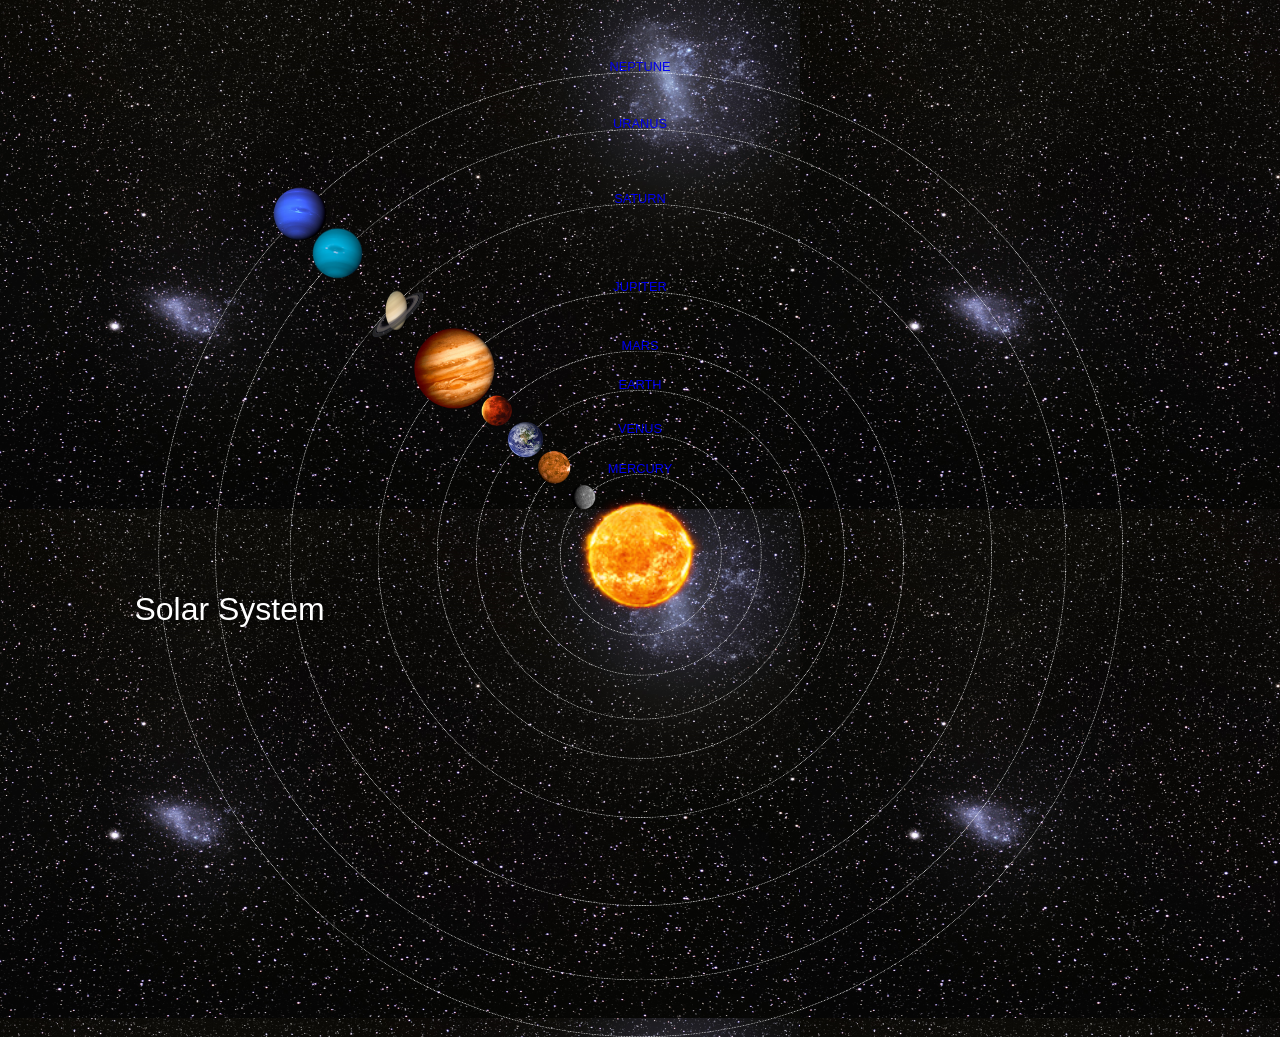
<file: index.html>
<!DOCTYPE html>
<html>
    <head>
        <title>Solar System</title>
        <link rel="stylesheet" href="style.css"/>
    </head>
    <body>
        <div id="container">
        <h1>Solar System</h1>
        <a href="sun.html"></a><img src="images/sun.png" id="sun"/></a>

        <div id="neptune-orbit">
            <a href="neptune.html"></a><img src="images/neptune.png" id="neptune"/></a>
        </div>
        <div id="neptune-label" class="label-box">
            <a href="neptune.html">NEPTUNE</a>
        </div>

        <div id="uranus-orbit">
            <a href="uranus.html"></a><img src="images/uranus.png" id="uranus"/></a>
        </div>
        <div id="uranus-label" class="label-box">
            <a href="uranus.html">URANUS</a>
        </div>

        <div id="saturn-orbit">
            <a href="saturn.html"></a><img src="images/saturn.png" id="saturn"/></a>
        </div>
        <div id="saturn-label" class="label-box">
            <a href="saturn.html">SATURN</a>
        </div>

         <div id="jupiter-orbit">
            <a href="jupiter.html"></a><img src="images/jupiter.png" id="jupiter"/></a>
        </div>
        <div id="jupiter-label" class="label-box">
            <a href="jupiter.html">JUPITER</a>
        </div>

        <div id="mars-orbit">
            <a href="mars.html"></a><img src="images/mars.png" id="mars"/></a>
        </div>
        <div id="mars-label" class="label-box">
            <a href="mars.html">MARS</a>
        </div>

        <div id="earth-orbit">
            <a href="earth.html"></a><img src="images/earth.png" id="earth"/></a>
        </div>
        <div id="earth-label" class="label-box">
            <a href="earth.html">EARTH</a>
        </div>

        <div id="venus-orbit">
            <a href="venus.html"></a><img src="images/venus.png" id="venus"/></a>
        </div>
        <div id="venus-label" class="label-box">
            <a href="venus.html">VENUS</a>
        </div>

        <div id="mercury-orbit">
            <a href="mercury.html"></a><img src="images/mercury.png" id="mercury"/></a>
        </div>
        <div id="mercury-label" class="label-box">
            <a href="mercury.html">MERCURY</a>
        </div>
    </body>
</html>
</file>
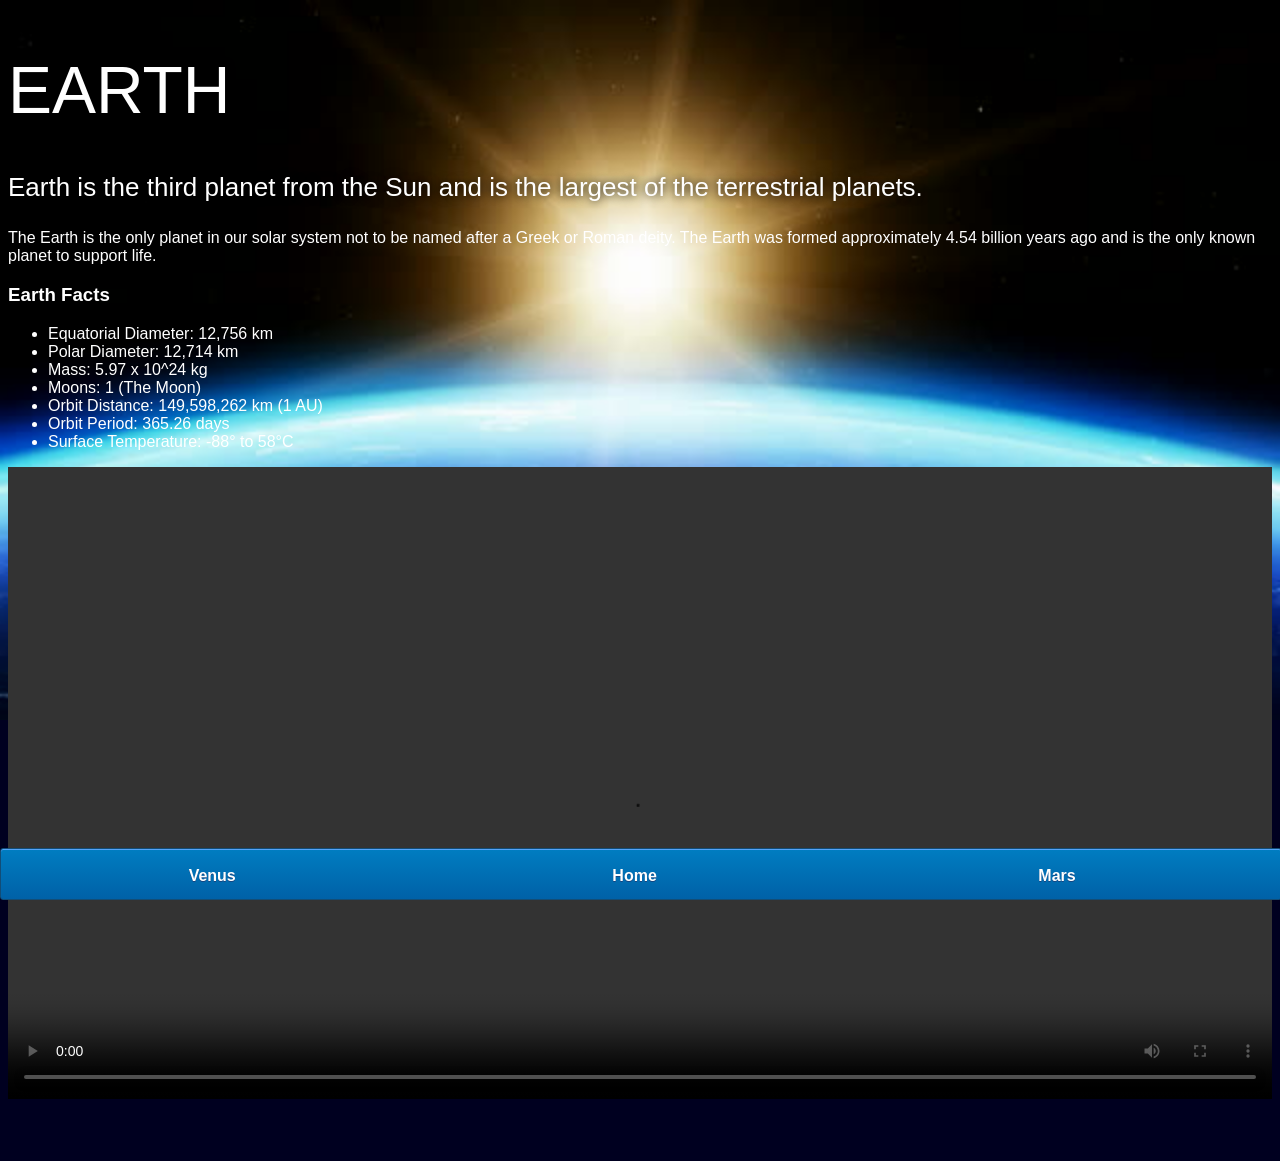
<file: earth.html>
<!DOCTYPE html>
<html>
    <head>
        <title>Solar System</title>
        <link rel="stylesheet" href="style-pages.css"/>
    </head>
    <body>
        <div id="main">
          <div id="content">
            <h1>Earth</h1>
                <p class="intro">
                    Earth is the third planet from the Sun and is the largest of the terrestrial planets. 
                </p>             

                <p>
                    The Earth is the only planet in our solar system not to be named after a Greek or Roman deity. The Earth was formed approximately 4.54 billion years ago and is the only known planet to support life.
                </p>

                <h3>Earth Facts</h3>
                <ul>
                    <li>Equatorial Diameter:	12,756 km</li>
                    <li>Polar Diameter:	12,714 km</li>
                    <li>Mass:	5.97 x 10^24 kg</li>
                    <li>Moons:	1 (The Moon)</li>
                    <li>Orbit Distance:	149,598,262 km (1 AU)</li>
                    <li>Orbit Period:	365.26 days</li>
                    <li>Surface Temperature:	-88&deg; to 58&deg;C</li>
                </ul>
                <video id="video" controls>
                    <source src="videos/earth-video.mp4" type="video/mp4">
                </video>

          </div>
          <div id="tabs-bottom">
           <a href="venus.html">Venus</a>
           <a href="index.html">Home</a>
           <a href="mars.html">Mars</a>
          </div>
        </div>
    </body>
</html>
</file>
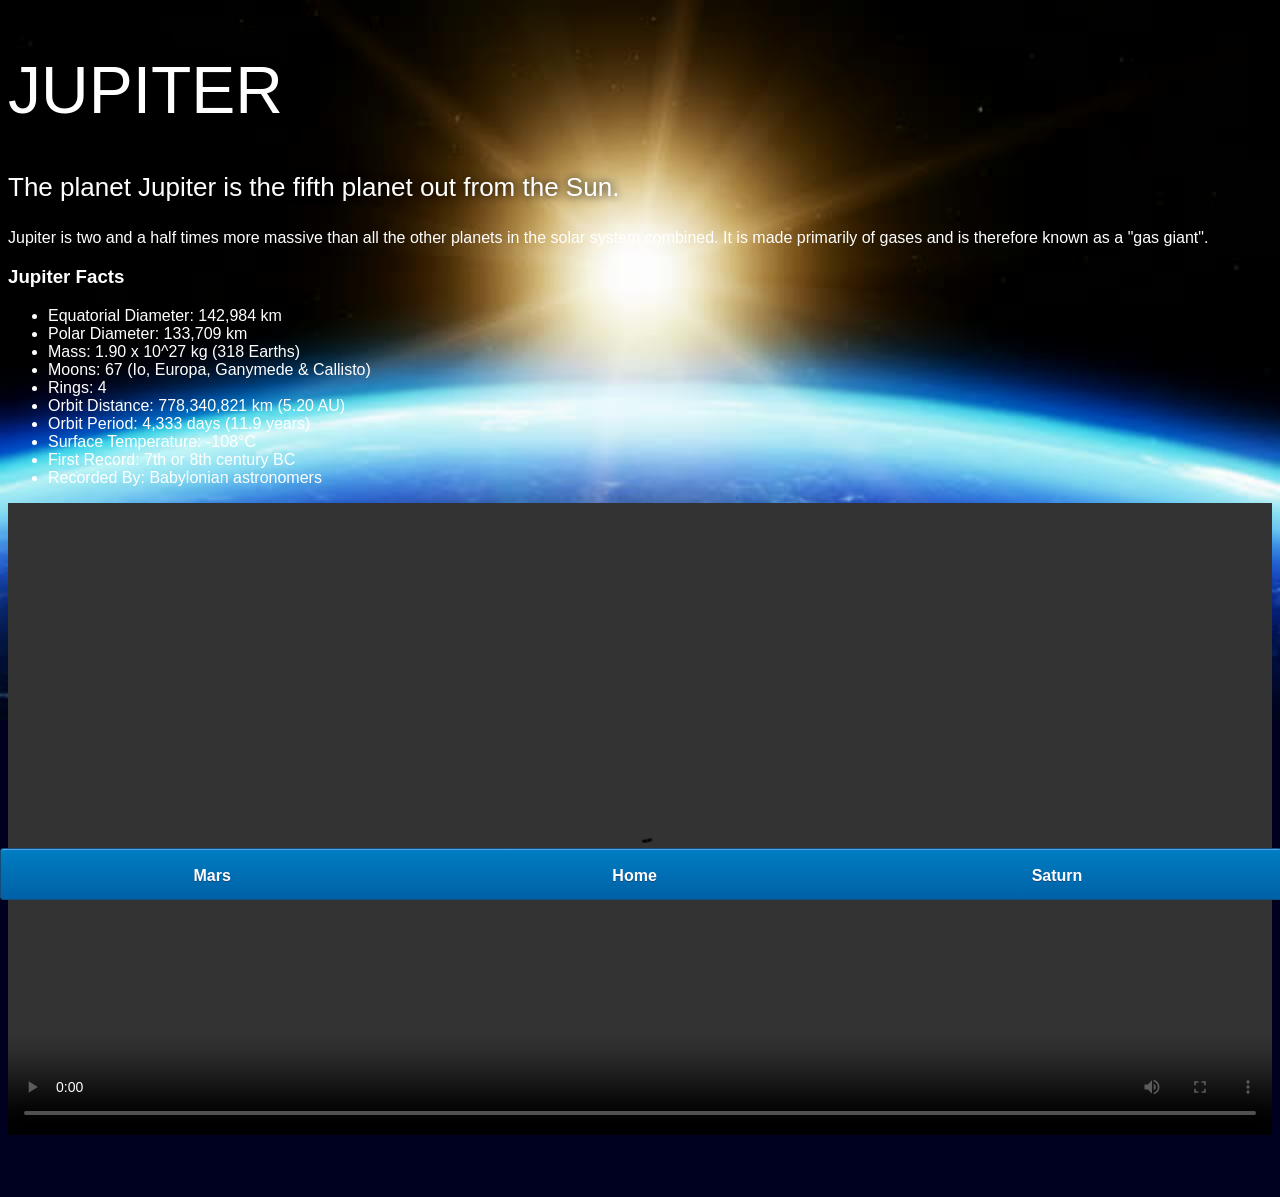
<file: jupiter.html>
<!DOCTYPE html>
<html>
    <head>
        <title>Solar System</title>
        <link rel="stylesheet" href="style-pages.css"/>
    </head>
    <body>
        <div id="main">
          <div id="content">
            <h1>Jupiter</h1>
            <p class="intro">
                    The planet Jupiter is the fifth planet out from the Sun.
                </p>             

                <p>
                    Jupiter is two and a half times more massive than all the other planets in the solar system combined. It is made primarily of gases and is therefore known as a "gas giant".
                </p>

                <h3>Jupiter Facts</h3>
                <ul>
                    <li>Equatorial Diameter:	142,984 km</li>
                    <li>Polar Diameter:	133,709 km</li>
                    <li>Mass:	1.90 x 10^27 kg (318 Earths)</li>
                    <li>Moons:	67 (Io, Europa, Ganymede & Callisto)</li>
                    <li>Rings:	4</li>
                    <li>Orbit Distance:	778,340,821 km (5.20 AU)</li>
                    <li>Orbit Period:	4,333 days (11.9 years)</li>
                    <li>Surface Temperature:	-108&deg;C</li>
                    <li>First Record:	7th or 8th century BC</li>
                    <li>Recorded By:	Babylonian astronomers</li>
                </ul>
                <video id="video" controls>
                    <source src="videos/jupiter-video.mp4" type="video/mp4">
                </video>

          </div>
          <div id="tabs-bottom">
            <a href="mars.html">Mars</a>
            <a href="index.html">Home</a>
            <a href="saturn.html">Saturn</a>
          </div>
        </div>
    </body>
</html>
</file>
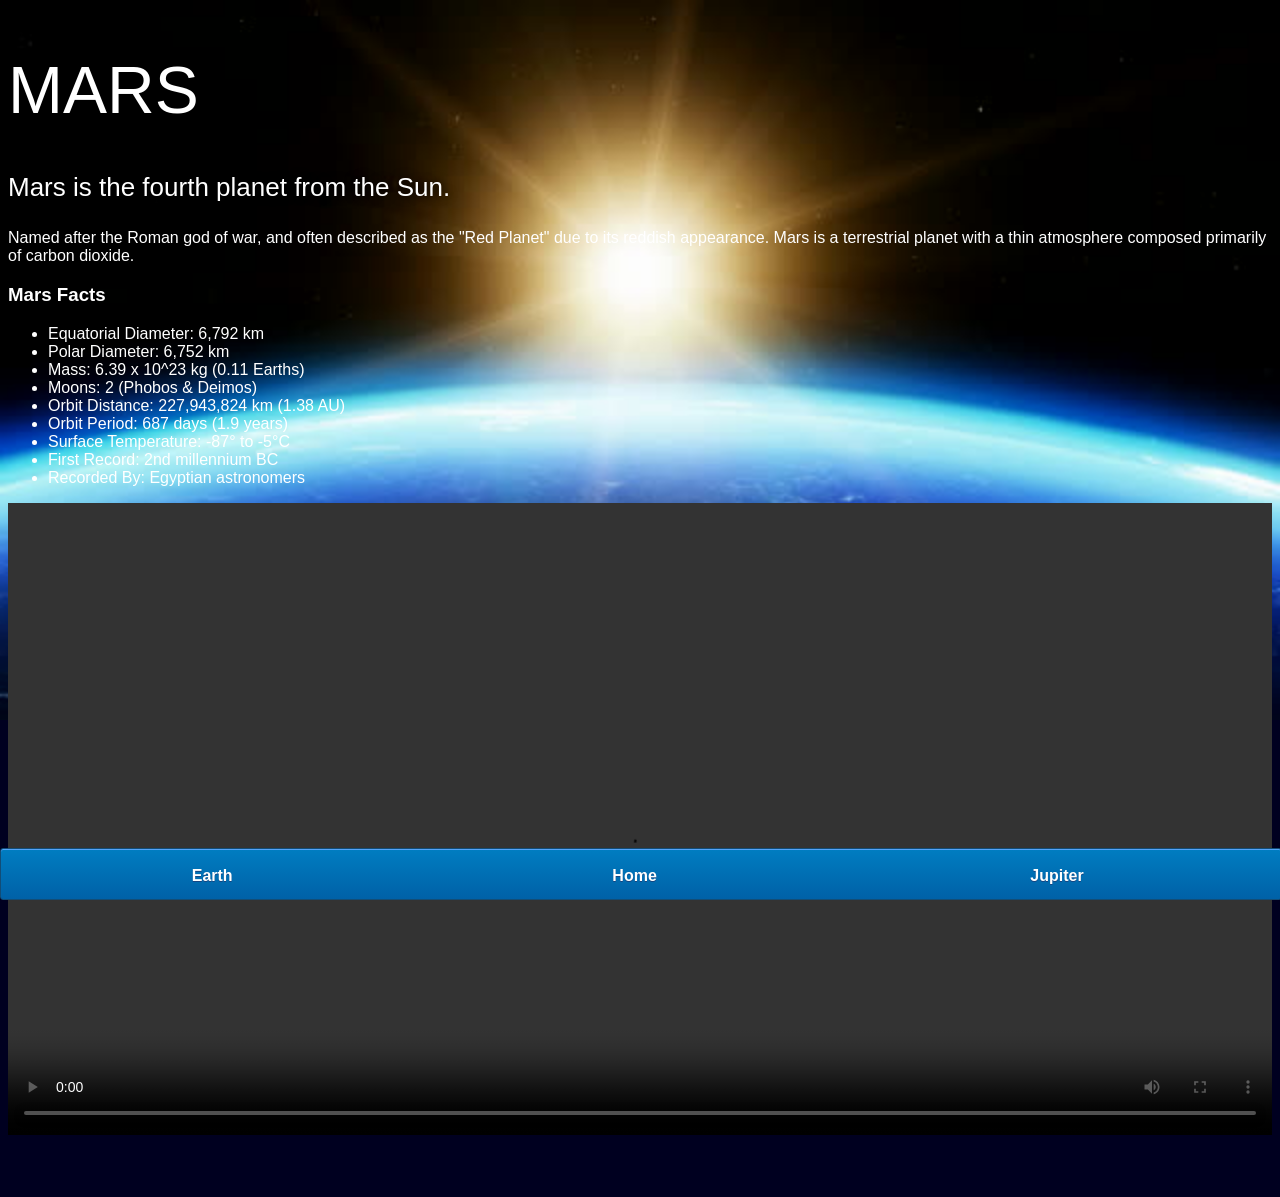
<file: mars.html>
<!DOCTYPE html>
<html>
    <head>
        <title>Solar System</title>
        <link rel="stylesheet" href="style-pages.css"/>
    </head>
    <body>
        <div id="main">
          <div id="content">
            <h1>MARS</h1>
           <p class="intro">
                    Mars is the fourth planet from the Sun.  
                </p>             

                <p>
                    Named after the Roman god of war, and often described as the "Red Planet" due to its reddish appearance. Mars is a terrestrial planet with a thin atmosphere composed primarily of carbon dioxide.
                </p>

                <h3>Mars Facts</h3>
                <ul>
                    <li>Equatorial Diameter:	6,792 km</li>
                    <li>Polar Diameter:	6,752 km</li>
                    <li>Mass:	6.39 x 10^23 kg (0.11 Earths)</li>
                    <li>Moons:	2 (Phobos & Deimos)</li>
                    <li>Orbit Distance:	227,943,824 km (1.38 AU)</li>
                    <li>Orbit Period:	687 days (1.9 years)</li>
                    <li>Surface Temperature:	-87&deg; to -5&deg;C</li>
                    <li>First Record:	2nd millennium BC</li>
                    <li>Recorded By:	Egyptian astronomers</li>
                </ul>
                <video id="video" controls>
                    <source src="videos/mars-video.mp4" type="video/mp4">
                </video>

          </div>
          <div id="tabs-bottom">
            <a href="earth.html">Earth</a>
            <a href="index.html">Home</a>
            <a href="jupiter.html">Jupiter</a>
          </div>
        </div>
    </body>
</html>
</file>
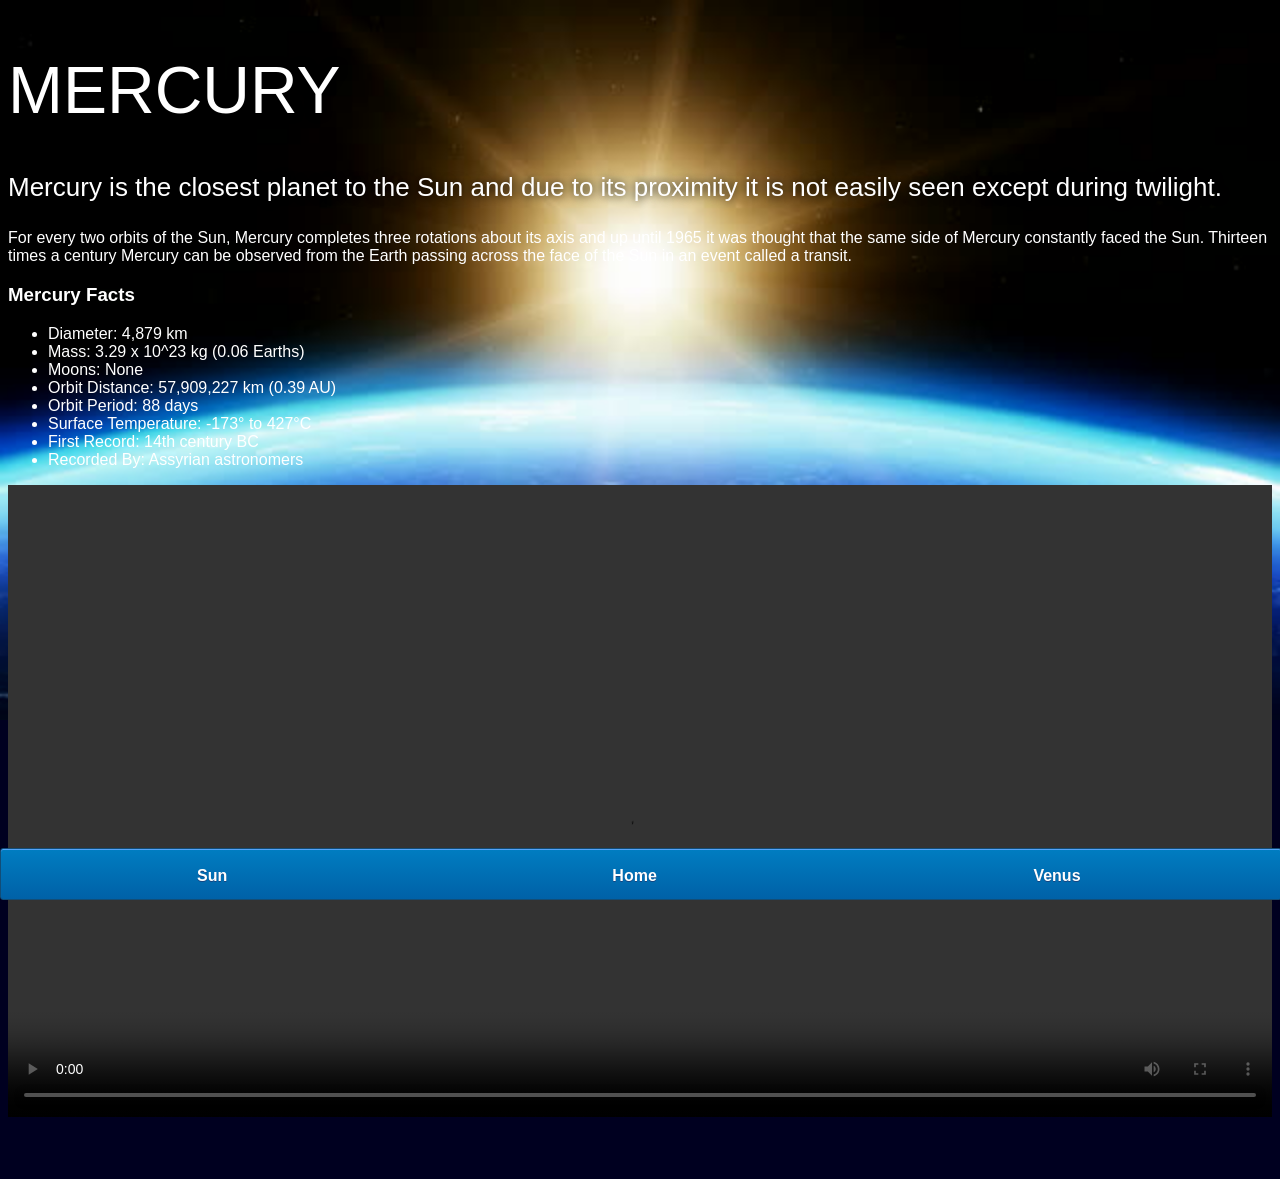
<file: mercury.html>
<!DOCTYPE html>
<html>
    <head>
        <title>Solar System</title>
        <link rel="stylesheet" href="style-pages.css"/>
    </head>
    <body>
        <div id="main">
          <div id="content">
            <h1>Mercury</h1>
            <p class="intro">
                    Mercury is the closest planet to the Sun and due to its proximity it is not easily seen except during twilight. 
                </p>             

                <p>
                    For every two orbits of the Sun, Mercury completes three rotations about its axis and up until 1965 it was thought that the same side of Mercury constantly faced the Sun. Thirteen times a century Mercury can be observed from the Earth passing across the face of the Sun in an event called a transit.
                </p>

                <h3>Mercury Facts</h3>
                <ul>
                    <li>Diameter:	4,879 km</li>
                    <li>Mass:	3.29 x 10^23 kg (0.06 Earths)</li>
                    <li>Moons:	None</li>
                    <li>Orbit Distance:	57,909,227 km (0.39 AU)</li>
                    <li>Orbit Period:	88 days</li>
                    <li>Surface Temperature:	-173&deg; to 427&deg;C</li>
                    <li>First Record:	14th century BC</li>
                    <li>Recorded By:	Assyrian astronomers</li>
                </ul>
                <video id="video" controls>
                    <source src="videos/mercury-video.mp4" type="video/mp4">
                </video>
          </div>
          <div id="tabs-bottom">
            <a href="sun.html">Sun</a>
            <a href="index.html">Home</a>
            <a href="venus.html">Venus</a>
          </div>
        </div>
    </body>
</html>
</file>
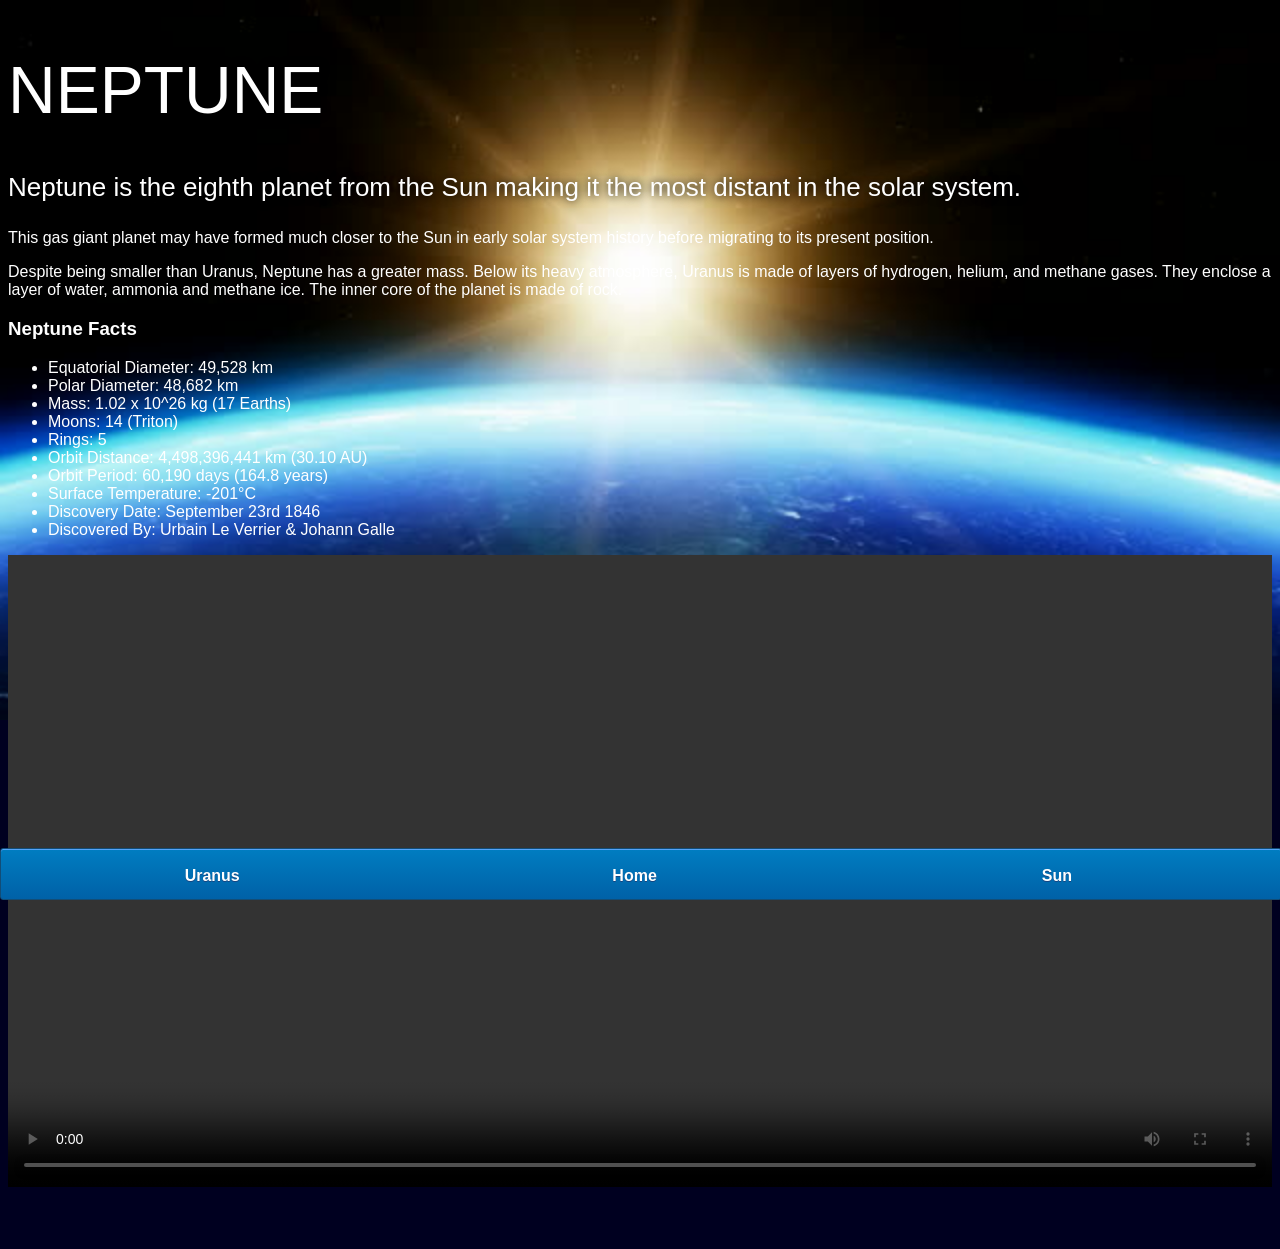
<file: neptune.html>
<!DOCTYPE html>
<html>
    <head>
        <title>Solar System</title>
        <link rel="stylesheet" href="style-pages.css"/>
    </head>
    <body>
        <div id="main">
          <div id="content">
            <h1>Neptune</h1>
            <p class="intro">
                    Neptune is the eighth planet from the Sun making it the most distant in the solar system. 
                </p>             
                <p>
                    This gas giant planet may have formed much closer to the Sun in early solar system history before migrating to its present position.</p>

                <p>Despite being smaller than Uranus, Neptune has a greater mass. Below its heavy atmosphere, Uranus is made of layers of hydrogen, helium, and methane gases. They enclose a layer of water, ammonia and methane ice. The inner core of the planet is made of rock.</p>

                <h3>Neptune Facts</h3>
                <ul>
                    <li>Equatorial Diameter:	49,528 km</li>
                    <li>Polar Diameter:	48,682 km</li>
                    <li>Mass:	1.02 x 10^26 kg (17 Earths)</li>
                    <li>Moons:	14 (Triton)</li>
                    <li>Rings:	5</li>
                    <li>Orbit Distance:	4,498,396,441 km (30.10 AU)</li>
                    <li>Orbit Period:	60,190 days (164.8 years)</li>
                    <li>Surface Temperature:	-201&deg;C</li>
                    <li>Discovery Date:	September 23rd 1846</li>
                    <li>Discovered By:	Urbain Le Verrier & Johann Galle</li>
                </ul>

                <video id="video" controls>
                    <source src="videos/neptune-video.mp4" type="video/mp4">
                </video>

          </div>
          <div id="tabs-bottom">
            <a href="uranus.html">Uranus</a>
            <a href="index.html">Home</a>
            <a href="sun.html">Sun</a>
          </div>
        </div>
    </body>
</html>
</file>
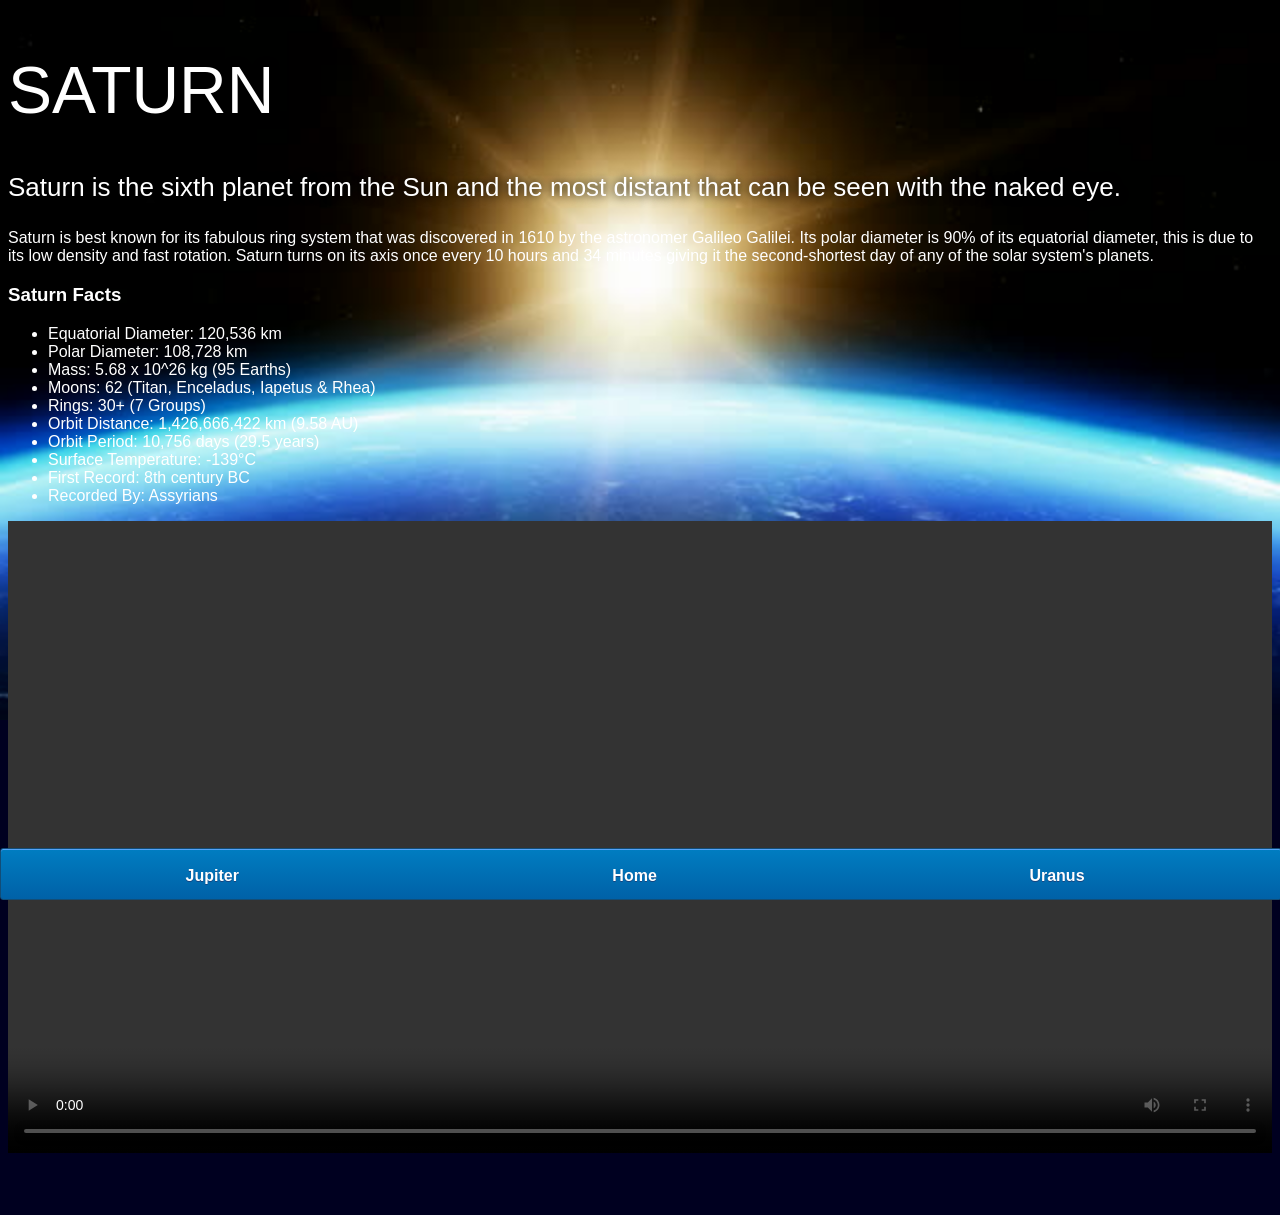
<file: saturn.html>
<!DOCTYPE html>
<html>
    <head>
        <title>Solar System</title>
        <link rel="stylesheet" href="style-pages.css"/>
    </head>
    <body>
        <div id="main">
          <div id="content">
            <h1>Saturn</h1>
            <p class="intro">
                    Saturn is the sixth planet from the Sun and the most distant that can be seen with the naked eye.
                </p>             

                <p>
                    Saturn is best known for its fabulous ring system that was discovered in 1610 by the astronomer Galileo Galilei. Its polar diameter is 90% of its equatorial diameter, this is due to its low density and fast rotation. Saturn turns on its axis once every 10 hours and 34 minutes giving it the second-shortest day of any of the solar system's planets.
                </p>

                <h3>Saturn Facts</h3>
                <ul>
                    <li>Equatorial Diameter:	120,536 km</li>
                    <li>Polar Diameter:	108,728 km</li>
                    <li>Mass:	5.68 x 10^26 kg (95 Earths)</li>
                    <li>Moons:	62 (Titan, Enceladus, Iapetus & Rhea)</li>
                    <li>Rings:	30+ (7 Groups)</li>
                    <li>Orbit Distance:	1,426,666,422 km (9.58 AU)</li>
                    <li>Orbit Period:	10,756 days (29.5 years)</li>
                    <li>Surface Temperature:	-139&deg;C</li>
                    <li>First Record:	8th century BC</li>
                    <li>Recorded By:	Assyrians</li>
                </ul>
                <video id="video" controls>
                    <source src="videos/saturn-video.mp4" type="video/mp4">
                </video>

          </div>
          <div id="tabs-bottom">
            <a href="jupiter.html">Jupiter</a>
            <a href="index.html">Home</a>
            <a href="uranus.html">Uranus</a>
          </div>
        </div>
    </body>
</html>
</file>
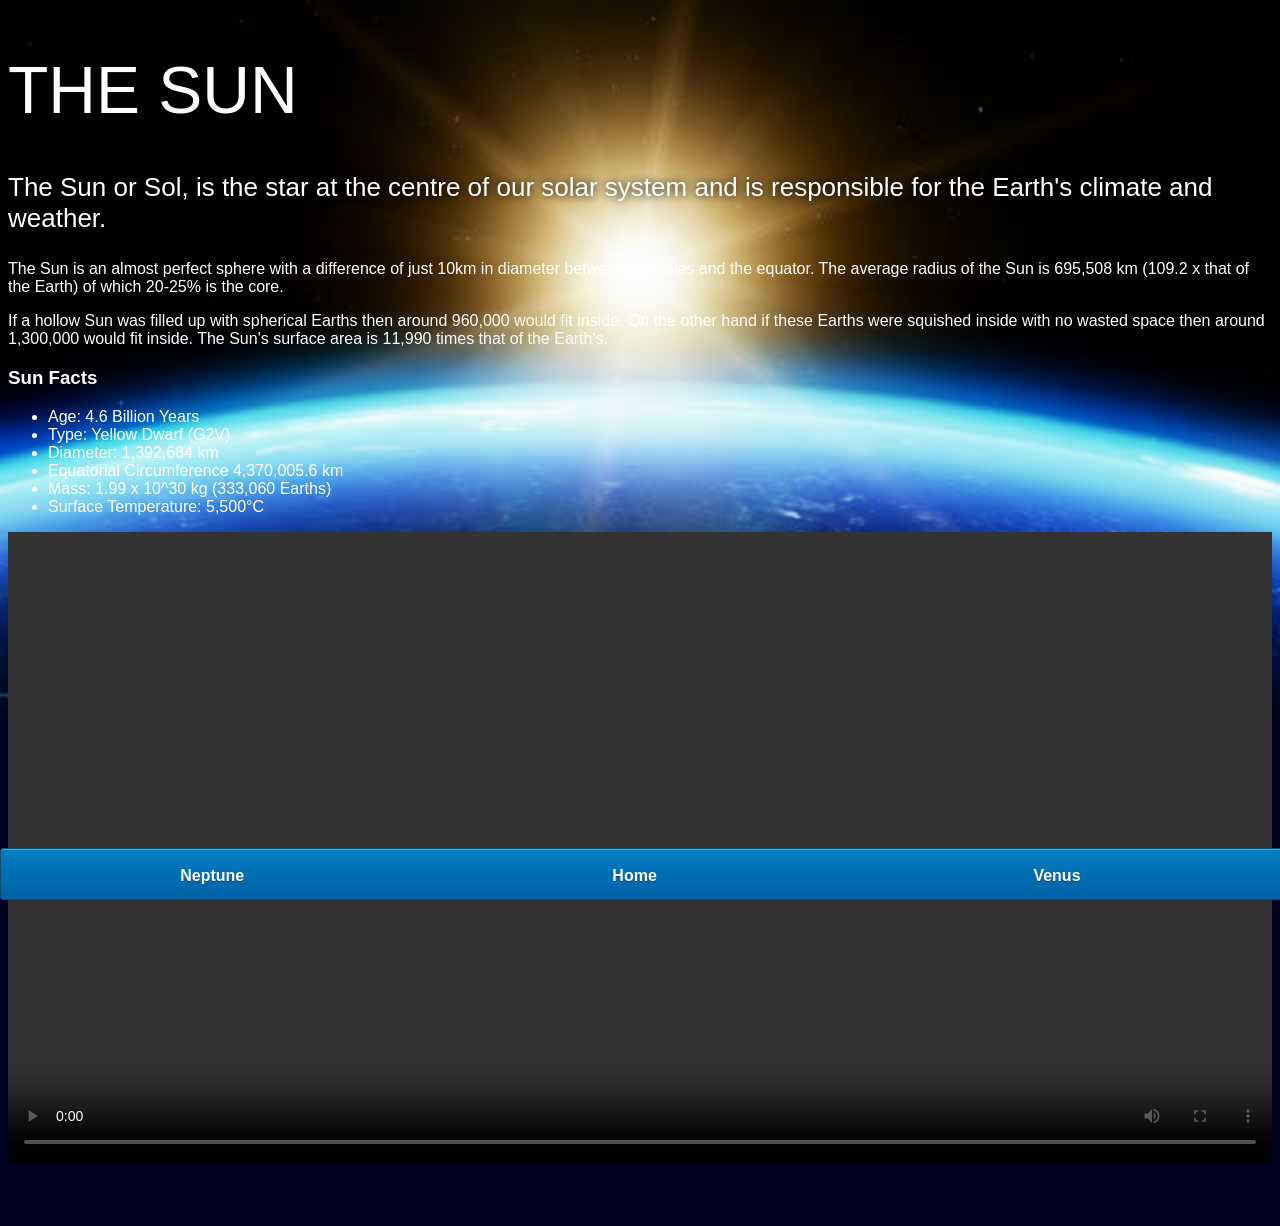
<file: sun.html>
<!DOCTYPE html>
<html>
    <head>
        <title>Solar System</title>
        <link rel="stylesheet" href="style-pages.css"/>
    </head>
    <body>
        <div id="main">
            <div id="content">
                <h1>The Sun</h1>
                <p class="intro">
                    The Sun or Sol, is the star at the centre of our solar system and is responsible for the Earth's climate and weather. 
                </p>             

                <p>
                    The Sun is an almost perfect sphere with a difference of just 10km in diameter between the poles and the equator. The average radius of the Sun is 695,508 km (109.2 x that of the Earth) of which 20-25% is the core.
                </p>
                <p>
                    If a hollow Sun was filled up with spherical Earths then around 960,000 would fit inside. On the other hand if these Earths were squished inside with no wasted space then around 1,300,000 would fit inside. The Sun's surface area is 11,990 times that of the Earth's.
                </p>

                <h3>Sun Facts</h3>
                <ul>
                    <li>Age:	4.6 Billion Years</li>
                    <li>Type:	Yellow Dwarf (G2V)</li>
                    <li>Diameter:	1,392,684 km</li>
                    <li>Equatorial Circumference	4,370,005.6 km</li>
                    <li>Mass:	1.99 x 10^30 kg (333,060 Earths)</li>
                    <li>Surface Temperature:	5,500&deg;C</li>
                </ul>

                <video id="video" controls>
                    <source src="videos/sun-video.mp4" type="video/mp4">
                </video>
            </div>

            <div id="tabs-bottom">
                <a href="neptune.html">Neptune</a>
                <a href="index.html">Home</a>
                <a href="venus.html">Venus</a>
            </div>


        </div>

        </body>
     </html>
</file>
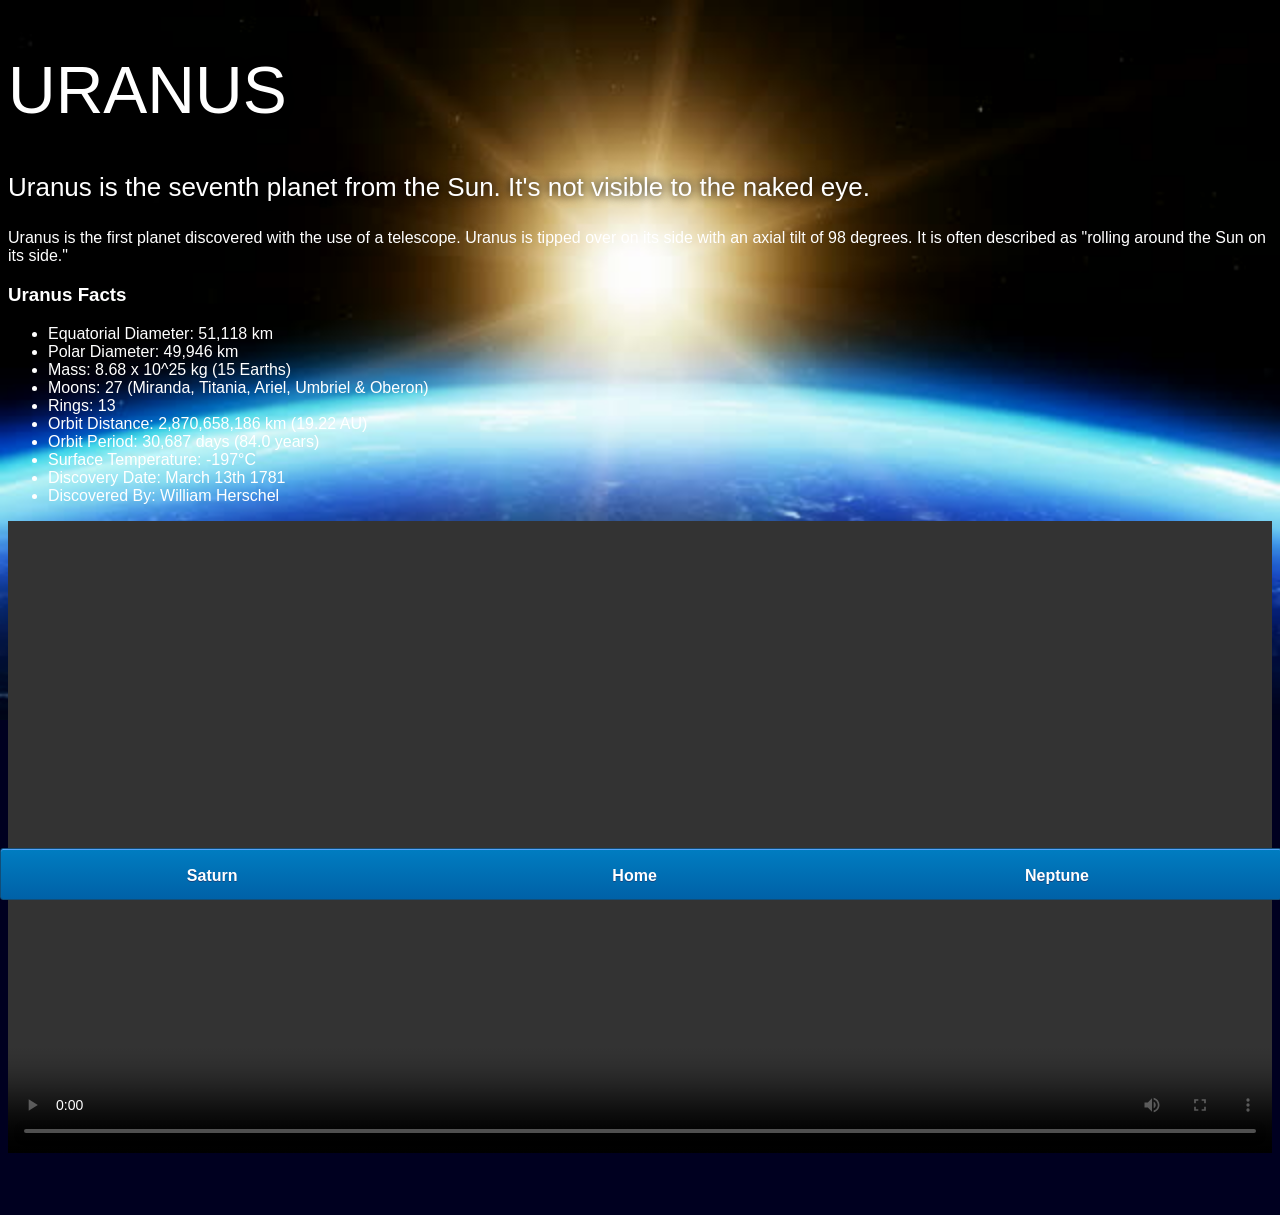
<file: uranus.html>
<!DOCTYPE html>
<html>
    <head>
        <title>Solar System</title>
        <link rel="stylesheet" href="style-pages.css"/>
    </head>
    <body>
        <div id="main">
          <div id="content">
            <h1>Uranus</h1>
            <p class="intro">
                    Uranus is the seventh planet from the Sun. It's not visible to the naked eye.
                </p>             

                <p>
                    Uranus is the first planet discovered with the use of a telescope. Uranus is tipped over on its side with an axial tilt of 98 degrees. It is often described as "rolling around the Sun on its side."
                </p>

                <h3>Uranus Facts</h3>
                <ul>
                    <li>Equatorial Diameter:	51,118 km</li>
                    <li>Polar Diameter:	49,946 km</li>
                    <li>Mass:	8.68 x 10^25 kg (15 Earths)</li>
                    <li>Moons:	27 (Miranda, Titania, Ariel, Umbriel & Oberon)</li>
                    <li>Rings:	13</li>
                    <li>Orbit Distance:	2,870,658,186 km (19.22 AU)</li>
                    <li>Orbit Period:	30,687 days (84.0 years)</li>
                    <li>Surface Temperature:	-197&deg;C</li>
                    <li>Discovery Date:	March 13th 1781</li>
                    <li>Discovered By:	William Herschel</li>
                </ul>
                <video id="video" controls>
                    <source src="videos/uranus-video.mp4" type="video/mp4">
                </video>
          </div>
          <div id="tabs-bottom">
           <a href="saturn.html">Saturn</a>
           <a href="index.html">Home</a>
           <a href="neptune.html">Neptune</a>
          </div>
        </div>
    </body>
</html>
</file>
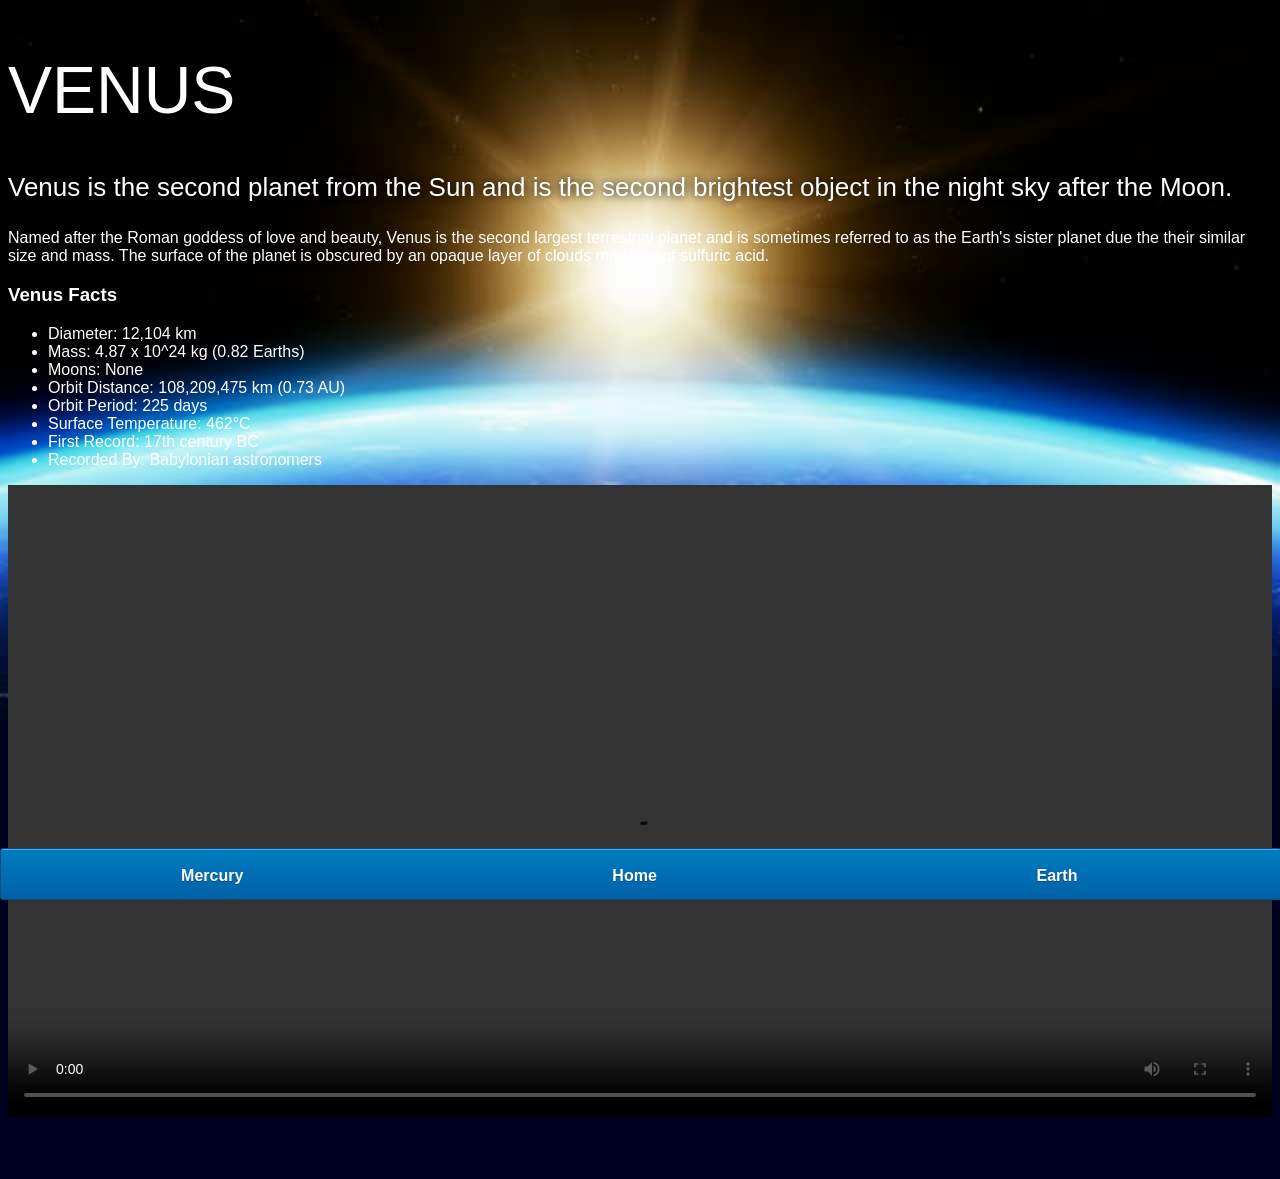
<file: venus.html>
<!DOCTYPE html>
<html>
    <head>
        <title>Solar System</title>
        <link rel="stylesheet" href="style-pages.css"/>
    </head>
    <body>
        <div id="main">
          <div id="content">
            <h1>Venus</h1>
            <p class="intro">
                    Venus is the second planet from the Sun and is the second brightest object in the night sky after the Moon. 
                </p>             

                <p>
                    Named after the Roman goddess of love and beauty, Venus is the second largest terrestrial planet and is sometimes referred to as the Earth's sister planet due the their similar size and mass. The surface of the planet is obscured by an opaque layer of clouds made up of sulfuric acid.
                </p>

                <h3>Venus Facts</h3>
                <ul>
                    <li>Diameter:	12,104 km</li>
                    <li>Mass:	4.87 x 10^24 kg (0.82 Earths)</li>
                    <li>Moons:	None</li>
                    <li>Orbit Distance:	108,209,475 km (0.73 AU)</li>
                    <li>Orbit Period:	225 days</li>
                    <li>Surface Temperature:	462&deg;C</li>
                    <li>First Record:	17th century BC</li>
                    <li>Recorded By:	Babylonian astronomers</li>
                </ul>
                <video id="video" controls>
                    <source src="videos/venus-video.mp4" type="video/mp4">
                </video>
          </div>
          <div id="tabs-bottom">
            <a href="mercury.html">Mercury</a>
            <a href="index.html">Home</a>
            <a href="earth.html">Earth</a>
          </div>
        </div>
    </body>
</html>
</file>
<file: style.css>
body{
    width: 100;
    height: 100%;
    background: url('images/space.png');
    overflow: hidden;
}

h1{
    font-family: sans-serif;
    font-weight: 100;
    font-size: 40px;
    text-shadow: 0 0 10px #000000;
    color:white;
}

/*=================== SUN ====================*/

#sun{
    position: absolute;
    z-index: 1000;
    width: 160px;
    bottom: 10px;
    left: 50%;
    margin-left: -80px;
}

/*=================== NEPTUNE ====================*/

#neptune{
    width: 66px;
    height: 66px;
    margin: 143px;
    z-index: 1000;
    animation: spin-right 8s linear infinite;
    -webkit-animation: spin-right 8s linear infinite;
}

#neptune-orbit{
    position: absolute;
    width: 1204px;
    height: 1204px;
    bottom: -512px;
    left: 50%;
    margin-left: -602px;
    border: 1px dotted white;
    border-radius: 50%;
    animation: spin-left 14s linear infinite;
    -webkit-animation: spin-left 14s linear infinite;
}

#neptune-label{
    bottom: 692px;
}

/*=================== URANUS ====================*/

#uranus{
    width: 66px;
    height: 66px;
    margin: 120px;
    z-index: 1000;
    animation: spin-right 8s linear infinite;
    -webkit-animation: spin-right 8s linear infinite;
}

#uranus-orbit{
    position: absolute;
    width: 1062px;
    height: 1062px;
    bottom: -441px;
    left: 50%;
    margin-left: -531px;
    border: 1px dotted white;
    border-radius: 50%;
    animation: spin-left 15s linear infinite;
    -webkit-animation: spin-left 15s linear infinite;
}

#uranus-label{
    bottom: 620px;
}

/*=================== SATURN ====================*/

#saturn{
    width: 66px;
    height: 66px;
    margin: 100px;
    z-index: 1000;
    animation: spin-right 8s linear infinite;
    -webkit-animation: spin-right 8s linear infinite;
}

#saturn-orbit{
    position: absolute;
    width: 876px;
    height: 876px;
    bottom: -348px;
    left: 50%;
    margin-left: -438px;
    border: 1px dotted white;
    border-radius: 50%;
    animation: spin-left 13s linear infinite;
    -webkit-animation: spin-left 13s linear infinite;
}

#saturn-label{
    bottom: 527px;
}

/*=================== JUPITER ====================*/

#jupiter{
    width: 100px;
    height: 100px;
    margin: 45px;
    z-index: 1000;
    animation: spin-right 10s linear infinite;
    -webkit-animation: spin-right 10s linear infinite;
}

#jupiter-orbit{
    position: absolute;
    width: 656px;
    height: 656px;
    bottom: -238px;
    left: 50%;
    margin-left: -328px;
    border: 1px dotted white;
    border-radius: 50%;
    animation: spin-left 10s linear infinite;
    -webkit-animation: spin-left 10s linear infinite;
}

#jupiter-label{
    bottom: 417px;
}

/*=================== PLEASE REMOVE ====================*/
#container{
    transform: scale(0.8, 0.8) translate(0, 700px);
}

/*=================== LABEL BOX ====================*/

.label-box{
    position: absolute;
    width: 150px;
    left: 50%;
    margin-left: -75px;
    text-align: center;
    color: white;
    font-weight: 100;
    font-family: sans-serif;
}

.label-box a{
    text-decoration: none;
    padding: 0;
    margin: 0;
}

.label-box a:visited{
    color: white;
}

/*=================== ANIMATIONS ====================*/

@keyframes spin-left{
    100%{
        transform: rotate(-360deg);
        -webkit-transform: rotate(-360deg);
    }
}

@keyframes spin-right{
    100%{
        transform: rotate(360deg);
        -webkit-transform: rotate(360deg);
    }
}

/*==================== MARS ====================*/

#mars {
    width: 38px;
    height: 38px;
    margin: 55px;
    z-index: 1000;
    animation: spin-right 3s linear infinite;
    -webkit-animation: spin-right 3s linear infinite;
}

#mars-orbit {
    position: absolute;
    width: 508px;
    height: 508px;
    bottom: -164px;
    left: 50%;
    margin-left: -254px;
    border: 1px dotted white;
    border-radius: 50%;
    animation: spin-left 4s linear infinite;
    -webkit-animation: spin-left 4s linear infinite;
}

#mars-label{
    bottom: 343px;
}

/*==================== EARTH ====================*/

#earth {
    width: 50px;
    height: 50px;
    margin: 36px;
    z-index: 1000;
    animation: spin-right 3s linear infinite;
    -webkit-animation: spin-right 3s linear infinite;
}

#earth-orbit {
    position: absolute;
    width: 410px;
    height: 410px;
    bottom: -115px;
    left: 50%;
    margin-left: -205px;
    border: 1px dotted white;
    border-radius: 50%;
    animation: spin-left 5s linear infinite;
    -webkit-animation: spin-left 5s linear infinite;
}

#earth-label{
    bottom: 294px;
}

/*==================== VENUS ====================*/

#venus {
    width: 50px;
    height: 50px;
    margin: 16px;
    z-index: 1000;
}

#venus-orbit {
    position: absolute;
    width: 300px;
    height: 300px;
    bottom: -60px;
    left: 50%;
    margin-left: -150px;
    border: 1px dotted white;
    border-radius: 50%;
    animation: spin-left 4s linear infinite;
    -webkit-animation: spin-left 4s linear infinite;
}

#venus-label{
    bottom: 239px;
}

/*==================== MERCURY ====================*/

#mercury {
    width: 40px;
    height: 40px;
    margin: 8px;
    z-index: 1000;
}


#mercury-orbit {
    position: absolute;
    z-index: 1;
    width: 200px;
    height: 200px;
    bottom: -10px;
    left: 50%;
    margin-left: -100px;
    border: 1px dotted white;
    border-radius: 50%;
    animation: spin-left 2s linear infinite;
    -webkit-animation: spin-left 2s linear infinite;
}

#mercury-label{
    bottom: 189px;
}
</file>
<file: style-pages.css>
body{
    margin: 0;
    padding: 0;
    width: 100%;
    background-color: #000020;
    font-family: sans-serif;
    background-image: url('images/earth-sunrise.jpg');
    background-repeat: no-repeat;
    background-size: 100%;
    color: #ffffff;
}

h1{
    font-weight: 100;
    font-size:66px;
    text-shadow: 0 0 10px #000000;
    text-transform: uppercase;
}

p.intro{
    font-size: 26px;
    font-weight: 200;
    text-shadow: 0 0 10px #000000;
}

#content{
    margin-bottom: 50px;
    padding:8px;
}

#video{
    width: 100%;
}

/*=================bottom tabs=================*/

#tabs-bottom{
    position: fixed;
    bottom: 0;
    left: 0;
    z-index: 500;
    display: inline-block;
    width: 100%;
    height: 50px;

    box-shadow: inset 0px 1px 0px 0px #54a3f7;
    background: linear-gradient(#007dc1, #0061a7);
    border-radius: 3px;
    border: 1px solid #124d77;
}

#tabs-bottom a{
    float: left;
    display: block;
    width: 33%;
    height: 35px;
    font-weight: 700;
    color: white;
    text-align: center;
    text-decoration: none;
    text-shadow: 0px 1px 0px #154682;
    padding-top: 18px;
}
</file>
